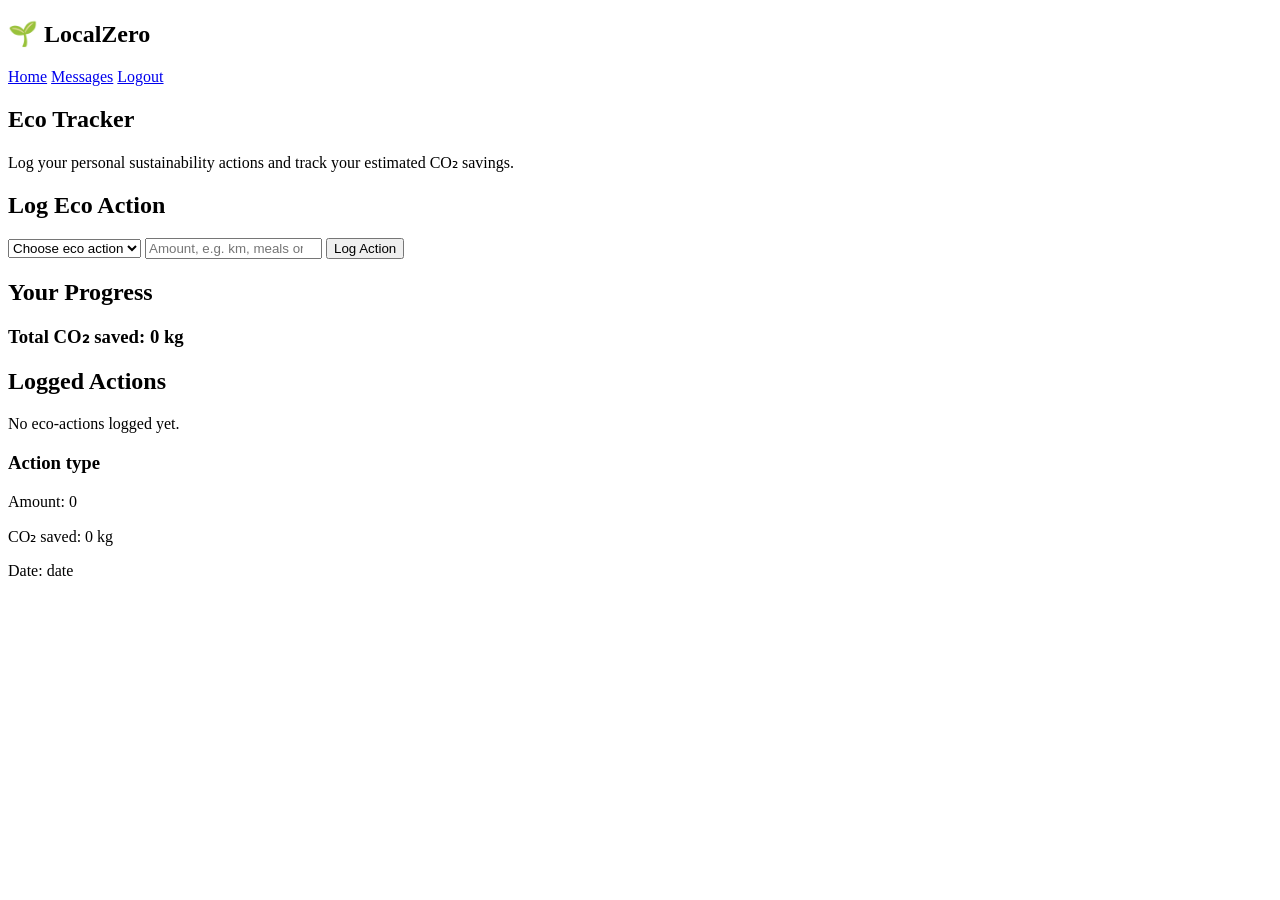
<file: src/main/resources/templates/eco-actions.html>
<!DOCTYPE html>
<html lang="en"
      xmlns:th="http://www.thymeleaf.org">

<head>
    <meta charset="UTF-8">
    <title>Eco Tracker | LocalZero</title>

    <link rel="stylesheet"
          th:href="@{/css/style.css}">
</head>

<body>

<nav class="navbar">

    <a href="/" style="text-decoration: none; color: inherit;">
    <h1 class="logo">🌱 LocalZero</h1>
    </a>

    <div class="nav-links">
        <a href="/">Home</a>
        <a href="/messages">Messages</a>

        <a href="/logout" class="logout-button">
            Logout
        </a>
    </div>

</nav>

<div class="main-container">

    <section class="hero-section">

        <h2>Eco Tracker</h2>

        <p>
            Log your personal sustainability actions and track your estimated CO₂ savings.
        </p>

    </section>

    <section class="create-initiative-section">

        <h2>Log Eco Action</h2>

        <form th:action="@{/eco-actions}" method="post">

            <select name="actionType" required>
                <option value="">Choose eco action</option>
                <option value="BIKE">Bike instead of car</option>
                <option value="VEGETARIAN_MEAL">Vegetarian meal</option>
                <option value="RECYCLE">Recycle</option>
                <option value="PUBLIC_TRANSPORT">Public transport</option>
            </select>

            <input
                    type="number"
                    name="amount"
                    min="0.1"
                    step="0.1"
                    placeholder="Amount, e.g. km, meals or kg"
                    required>

            <button type="submit">
                Log Action
            </button>

        </form>

    </section>

    <section class="create-initiative-section">

        <h2>Your Progress</h2>

        <div class="dashboard-card">

            <h3>
                Total CO₂ saved:
                <span th:text="${totalCo2Saved}">0</span>
                kg
            </h3>

        </div>

    </section>

    <section class="create-initiative-section">

        <h2>Logged Actions</h2>

        <div th:if="${#lists.isEmpty(ecoActions)}" class="dashboard-card">
            <p>No eco-actions logged yet.</p>
        </div>

        <div th:each="action : ${ecoActions}" class="dashboard-card">

            <h3 th:text="${action.actionType}">Action type</h3>

            <p>
                Amount:
                <span th:text="${action.amount}">0</span>
            </p>

            <p>
                CO₂ saved:
                <span th:text="${action.co2Saved}">0</span>
                kg
            </p>

            <p>
                Date:
                <span th:text="${#temporals.format(action.createdAt, 'yyyy-MM-dd HH:mm')}">
                    date
                </span>
            </p>

        </div>

    </section>

</div>

</body>
</html>
</file>
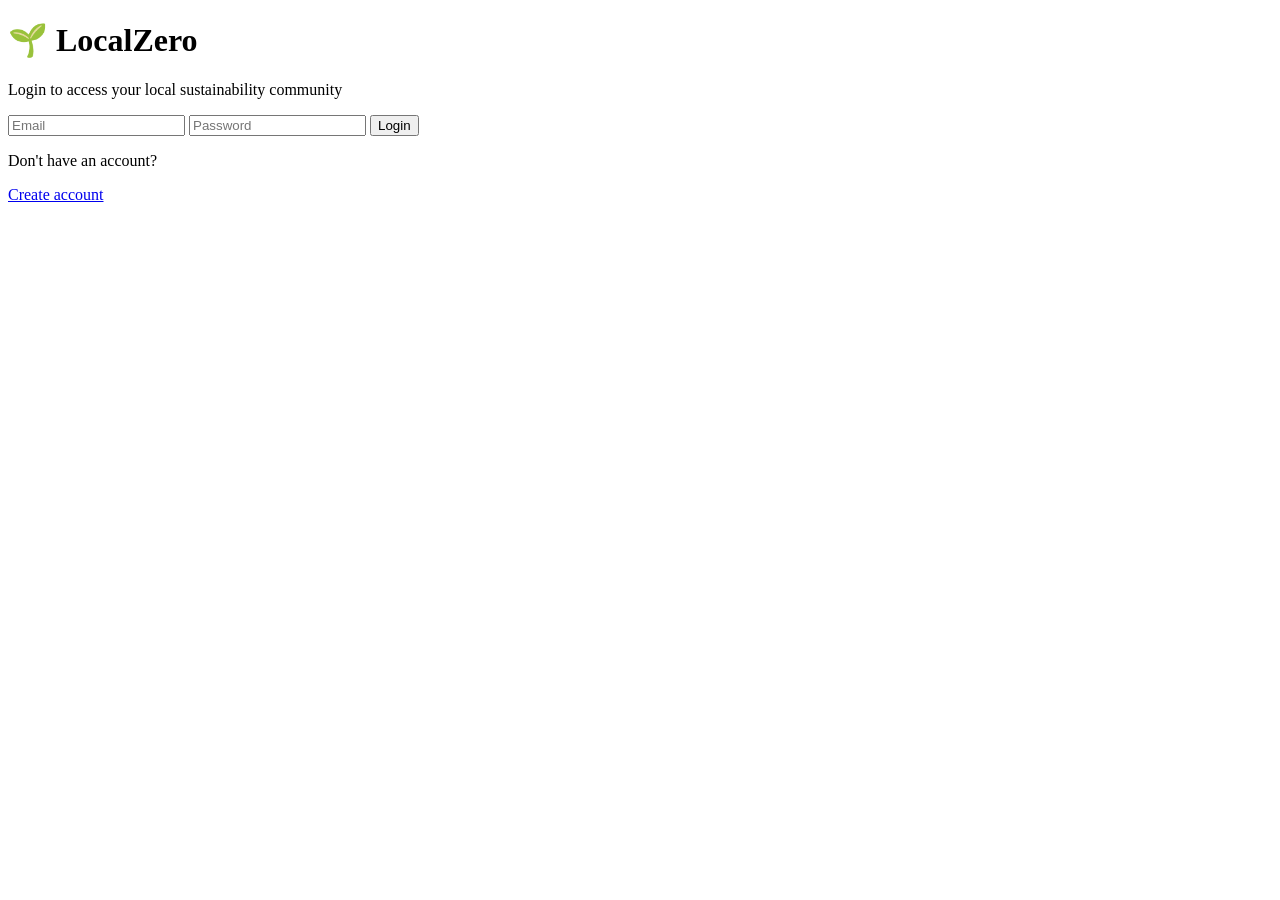
<file: src/main/resources/templates/login.html>
<!DOCTYPE html>
<html lang="en" xmlns:th="http://www.thymeleaf.org">
<head>
    <meta charset="UTF-8">
    <title>Login | LocalZero</title>

    <link rel="stylesheet" th:href="@{/css/style.css}">
</head>

<body class="auth-page">

<div class="auth-container">

    <h1>🌱 LocalZero</h1>

    <p>Login to access your local sustainability community</p>

    <form action="/login" method="post">

        <input
                type="email"
                name="email"
                placeholder="Email"
                required>

        <input
                type="password"
                name="password"
                placeholder="Password"
                required>

        <button type="submit">
            Login
        </button>

    </form>

    <p>
        Don't have an account?
    </p>

    <a class="auth-link" href="/register">
        Create account
    </a>

</div>

</body>
</html>
</file>
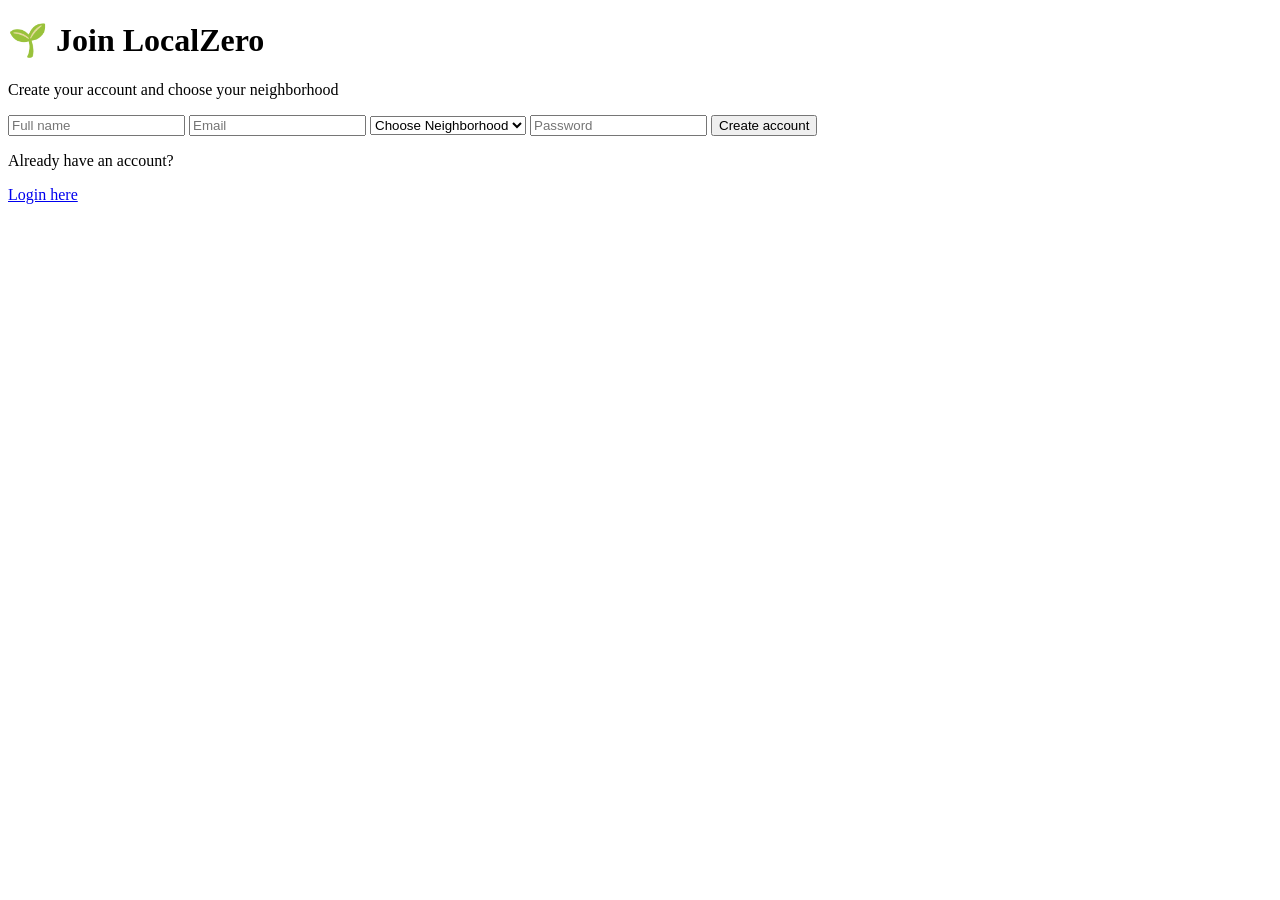
<file: src/main/resources/templates/register.html>
<!DOCTYPE html>
<html lang="en" xmlns:th="http://www.thymeleaf.org">

<head>
    <meta charset="UTF-8">
    <title>Register | LocalZero</title>
    <link rel="stylesheet" th:href="@{/css/style.css}">
</head>

<body class="auth-page">

<div class="auth-container">

    <h1>🌱 Join LocalZero</h1>

    <p>Create your account and choose your neighborhood</p>

    <form action="/register" method="post">

        <input
                type="text"
                name="name"
                placeholder="Full name"
                required>

        <input
                type="email"
                name="email"
                placeholder="Email"
                required>

        <select name="location" required>
            <option value="">
                Choose Neighborhood
            </option>

            <option value="Neighborhood A">
                Neighborhood A
            </option>

            <option value="Neighborhood B">
                Neighborhood B
            </option>

            <option value="Neighborhood C">
                Neighborhood C
            </option>
        </select>

        <input
                type="password"
                name="password"
                placeholder="Password"
                required>

        <button type="submit">
            Create account
        </button>

    </form>

    <p>
        Already have an account?
    </p>

    <a class="auth-link" href="/login">
        Login here
    </a>

</div>

</body>
</html>
</file>
